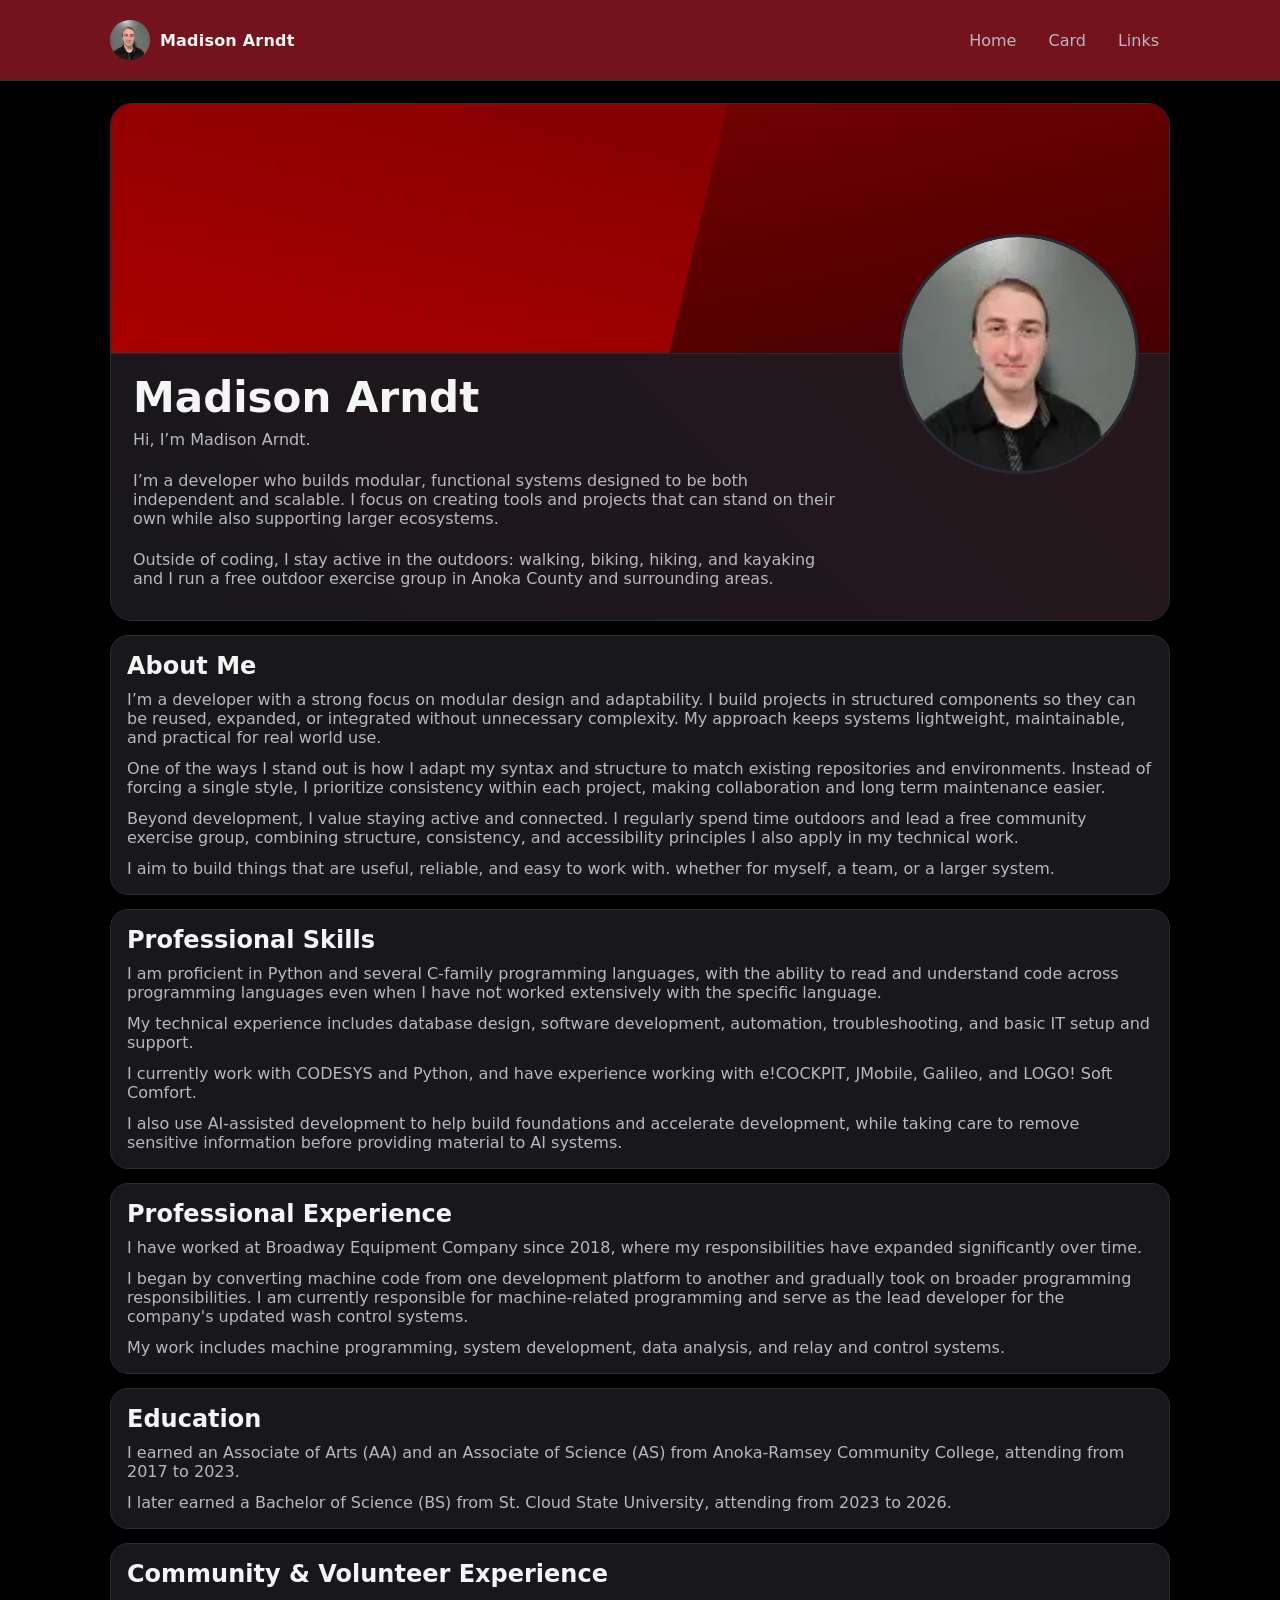
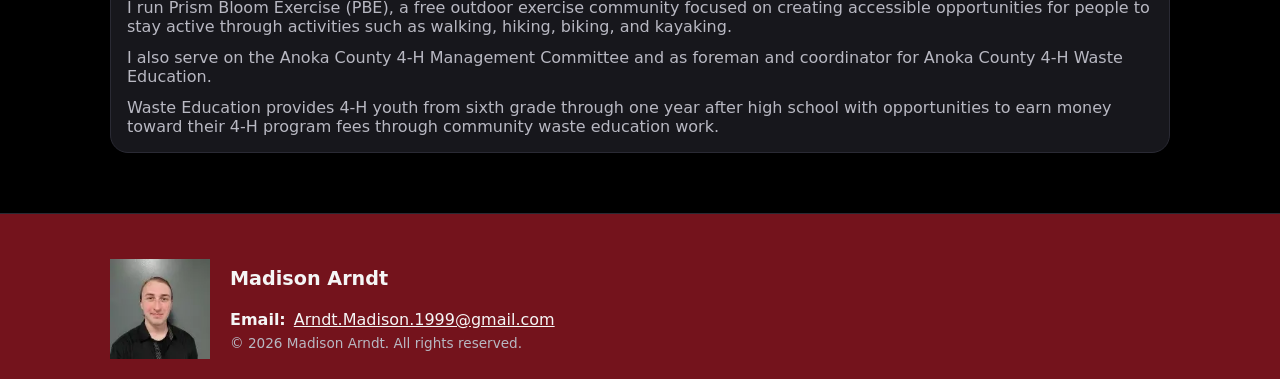
<file: index.html>
<!doctype html>
<html lang="en">
<head>
  <meta charset="utf-8" />
  <meta name="viewport" content="width=device-width,initial-scale=1" />
  <meta name="description" content="Madison's professional bio" />
  <link rel="icon" data-site-favicon href="">
  <link rel="stylesheet" href="./assets/css/HeaderFooter.css" />
  <link rel="stylesheet" href="./assets/css/Index.css" />
  <title>Madison Arndt</title>
</head>
<body data-page="home">

  <div id="shared-header"></div>

  <main>
    <div class="container" style="padding-top:22px">
      <div class="hero">
        <div class="hero-bg" data-hero-bg></div>
		<button class="hero-headshot-link" data-hero-headshot-link>
			<img class="hero-headshot" data-hero-headshot alt="Headshot">
		</button>
        <div class="hero-content">
          <h1 data-hero-headline></h1>
          <div data-hero-body></div>
        </div>
      </div>
  
      <div class="grid" style="margin-top:14px" data-dynamic-sections></div>
    </div>
  </main>
  
  <div class="img-modal" data-img-modal hidden>
	<button class="img-modal-close" data-img-modal-close>×</button>
	<img class="img-modal-content" data-img-modal-content>
  </div>

  <div id="shared-footer"></div>

  <script type="module" src="./assets/js/Index.js"></script>
</body>
</html>
</file>
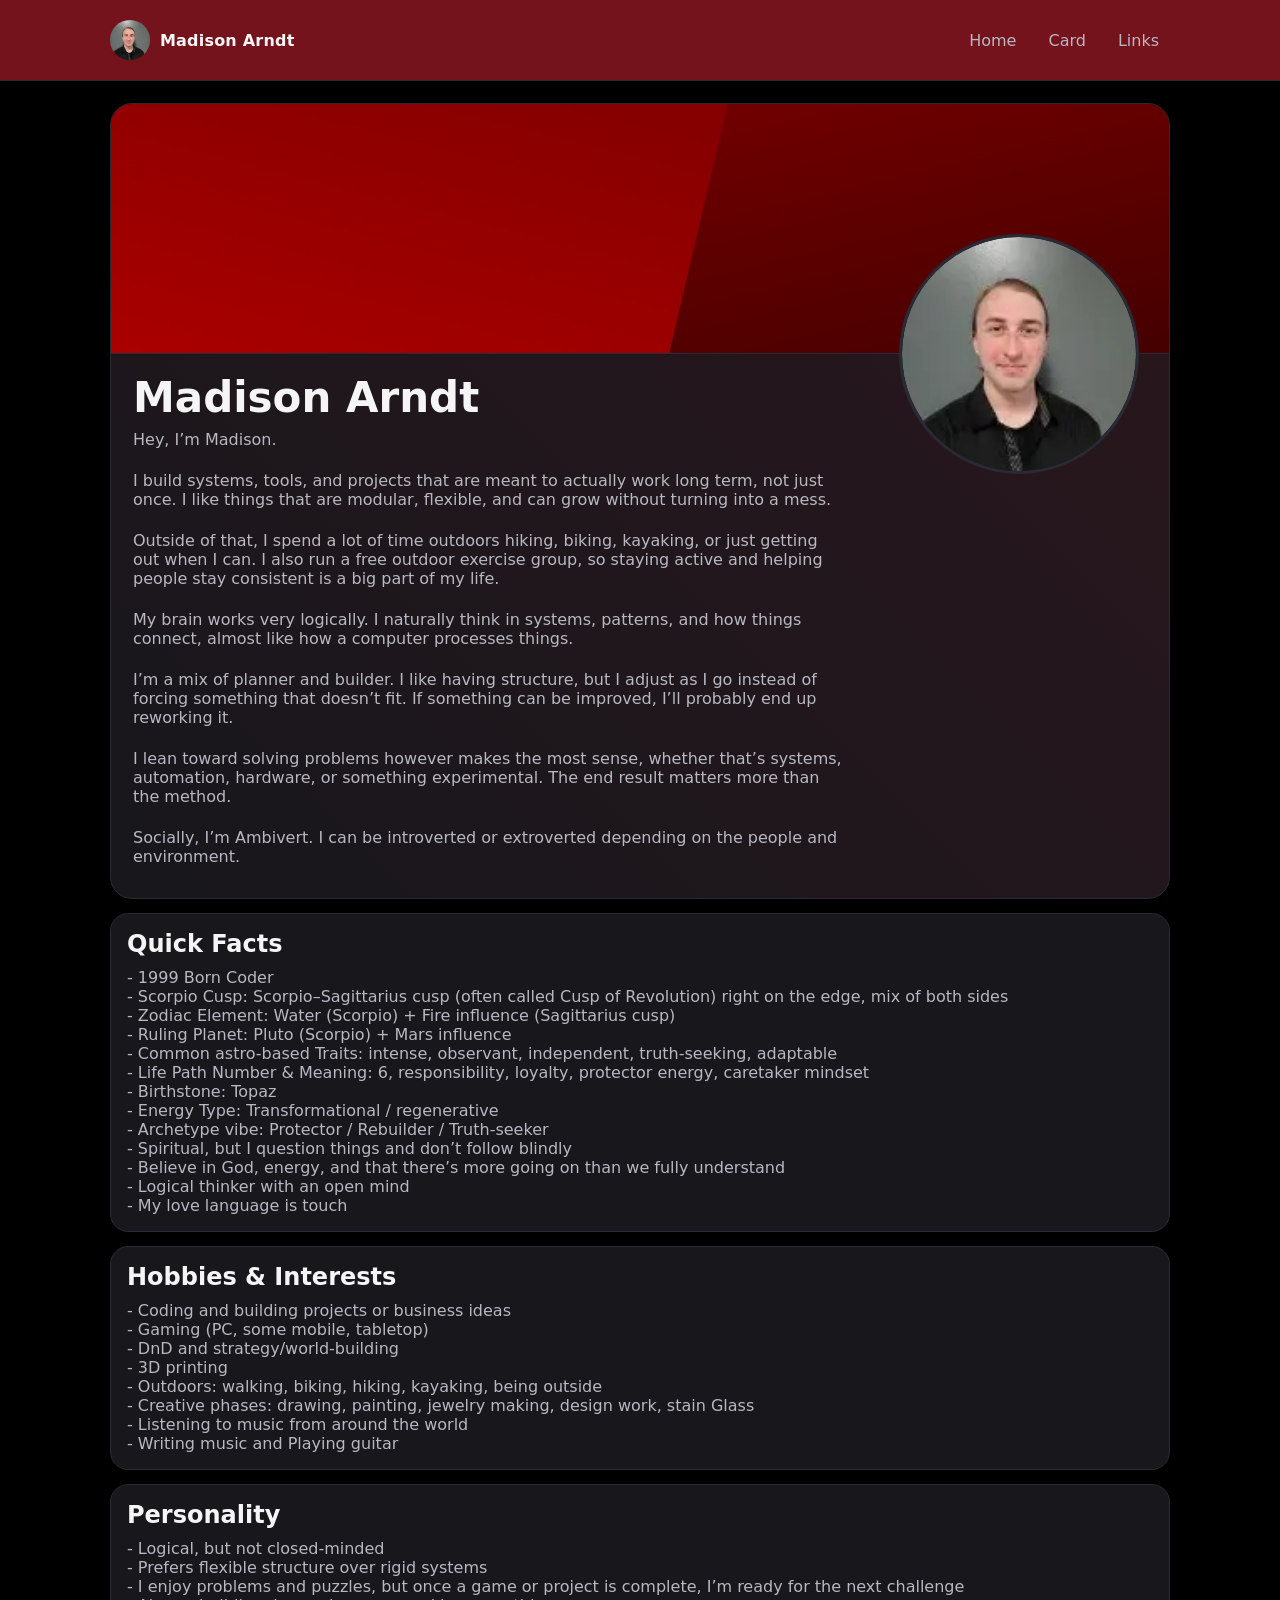
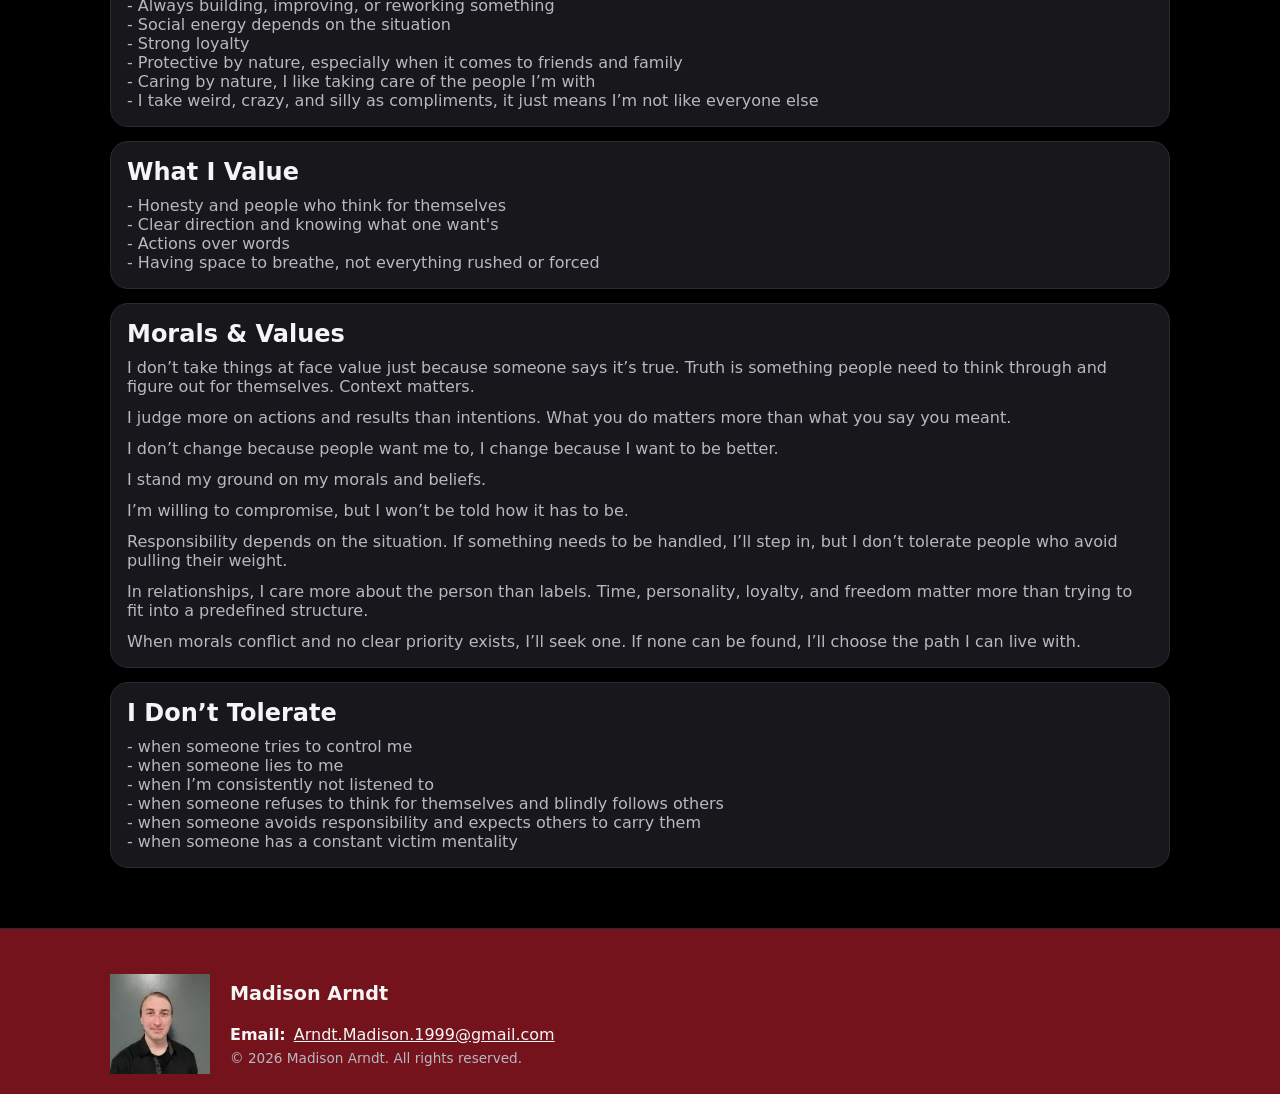
<file: Bio/index.html>
<!doctype html>
<html lang="en">
<head>
  <meta charset="utf-8" />
  <meta name="viewport" content="width=device-width,initial-scale=1" />
  <meta name="description" content="Madison's informal bio" />
  <link rel="icon" data-site-favicon href="">
  <link rel="stylesheet" href="/assets/css/HeaderFooter.css" />
  <link rel="stylesheet" href="/assets/css/Index.css" />
  <title>Madison's Bio</title>
</head>
<body data-page="bio">

  <div id="shared-header"></div>

  <main>
    <div class="container" style="padding-top:22px">
      <div class="hero">
        <div class="hero-bg" data-hero-bg></div>
		<button class="hero-headshot-link" data-hero-headshot-link>
			<img class="hero-headshot" data-hero-headshot alt="Headshot">
		</button>
        <div class="hero-content">
          <h1 data-hero-headline></h1>
          <div data-hero-body></div>
        </div>
      </div>
  
      <div class="grid" style="margin-top:14px" data-dynamic-sections></div>
    </div>
  </main>
  
  <div class="img-modal" data-img-modal hidden>
	<button class="img-modal-close" data-img-modal-close>×</button>
	<img class="img-modal-content" data-img-modal-content>
  </div>

  <div id="shared-footer"></div>

  <script type="module" src="/assets/js/Bio.js"></script>
</body>
</html>
</file>
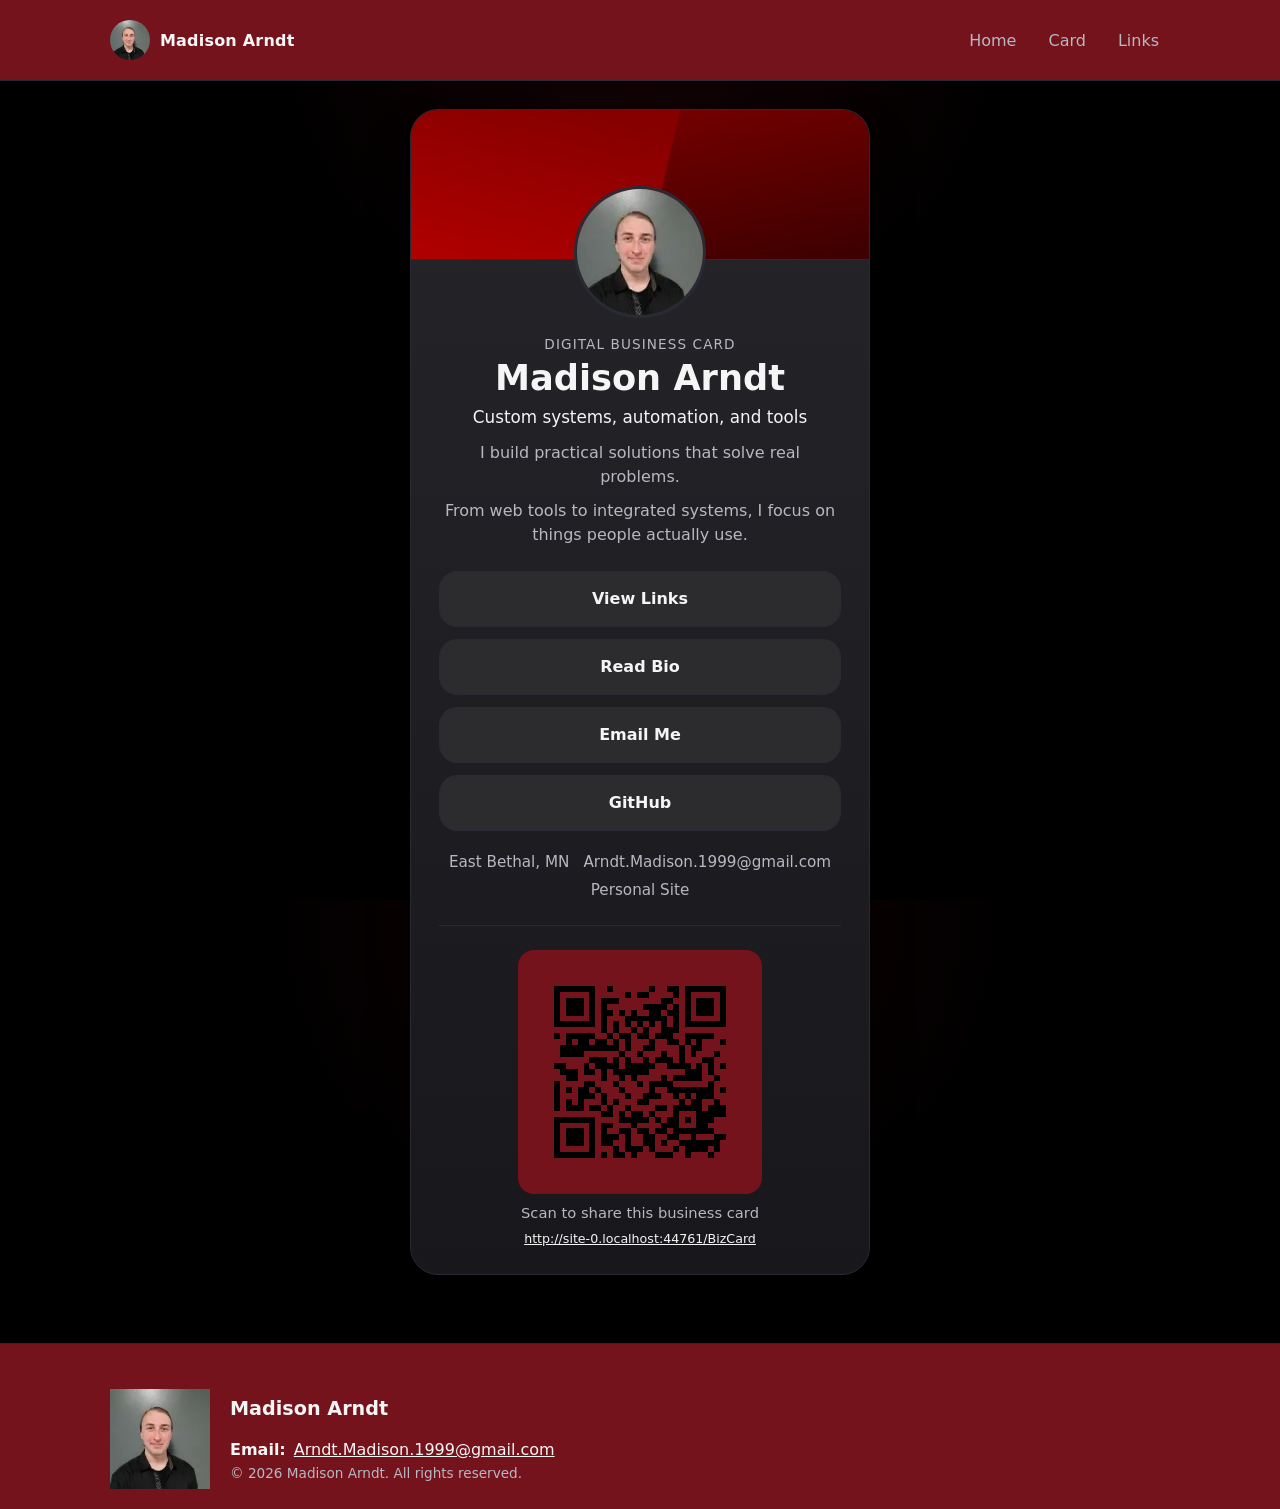
<file: BizCard/index.html>
<!doctype html>
<html lang="en">
<head>
	<meta charset="utf-8" />
	<meta name="viewport" content="width=device-width,initial-scale=1" />
	<meta name="description" content="Madison's digital business card" />
	<link rel="icon" data-site-favicon href="">
	<link rel="stylesheet" href="/assets/css/HeaderFooter.css" />
	<link rel="stylesheet" href="/assets/css/BusinessCard.css" />
	<title>Madison's Business Card</title>
</head>
<body data-page="business-card">
	<div id="shared-header"></div>

	<main>
		<div class="container business-card-wrap">
			<section class="business-card">
				<div class="business-card-banner"></div>
				<img class="business-card-headshot" data-card-headshot alt="Headshot">

				<div class="business-card-copy">
					<p class="eyebrow" data-card-eyebrow></p>
					<h1 data-card-title></h1>
					<p class="subtitle" data-card-subtitle></p>
					<div class="tagline" data-card-tagline></div>
				</div>

				<div class="action-list" data-card-actions></div>
				<div class="meta-list" data-card-meta></div>
				
				<div class="business-card-qr-section">
				    <div class="business-card-qr" data-card-qr aria-live="polite"></div>
				    <p class="business-card-qr-caption">Scan to share this business card</p>
				    <a class="business-card-qr-link" data-card-qr-link></a>
				</div>
			</section>
		</div>
	</main>

	<div id="shared-footer"></div>

	<script type="module" src="/assets/js/BusinessCard.js"></script>
</body>
</html>
</file>
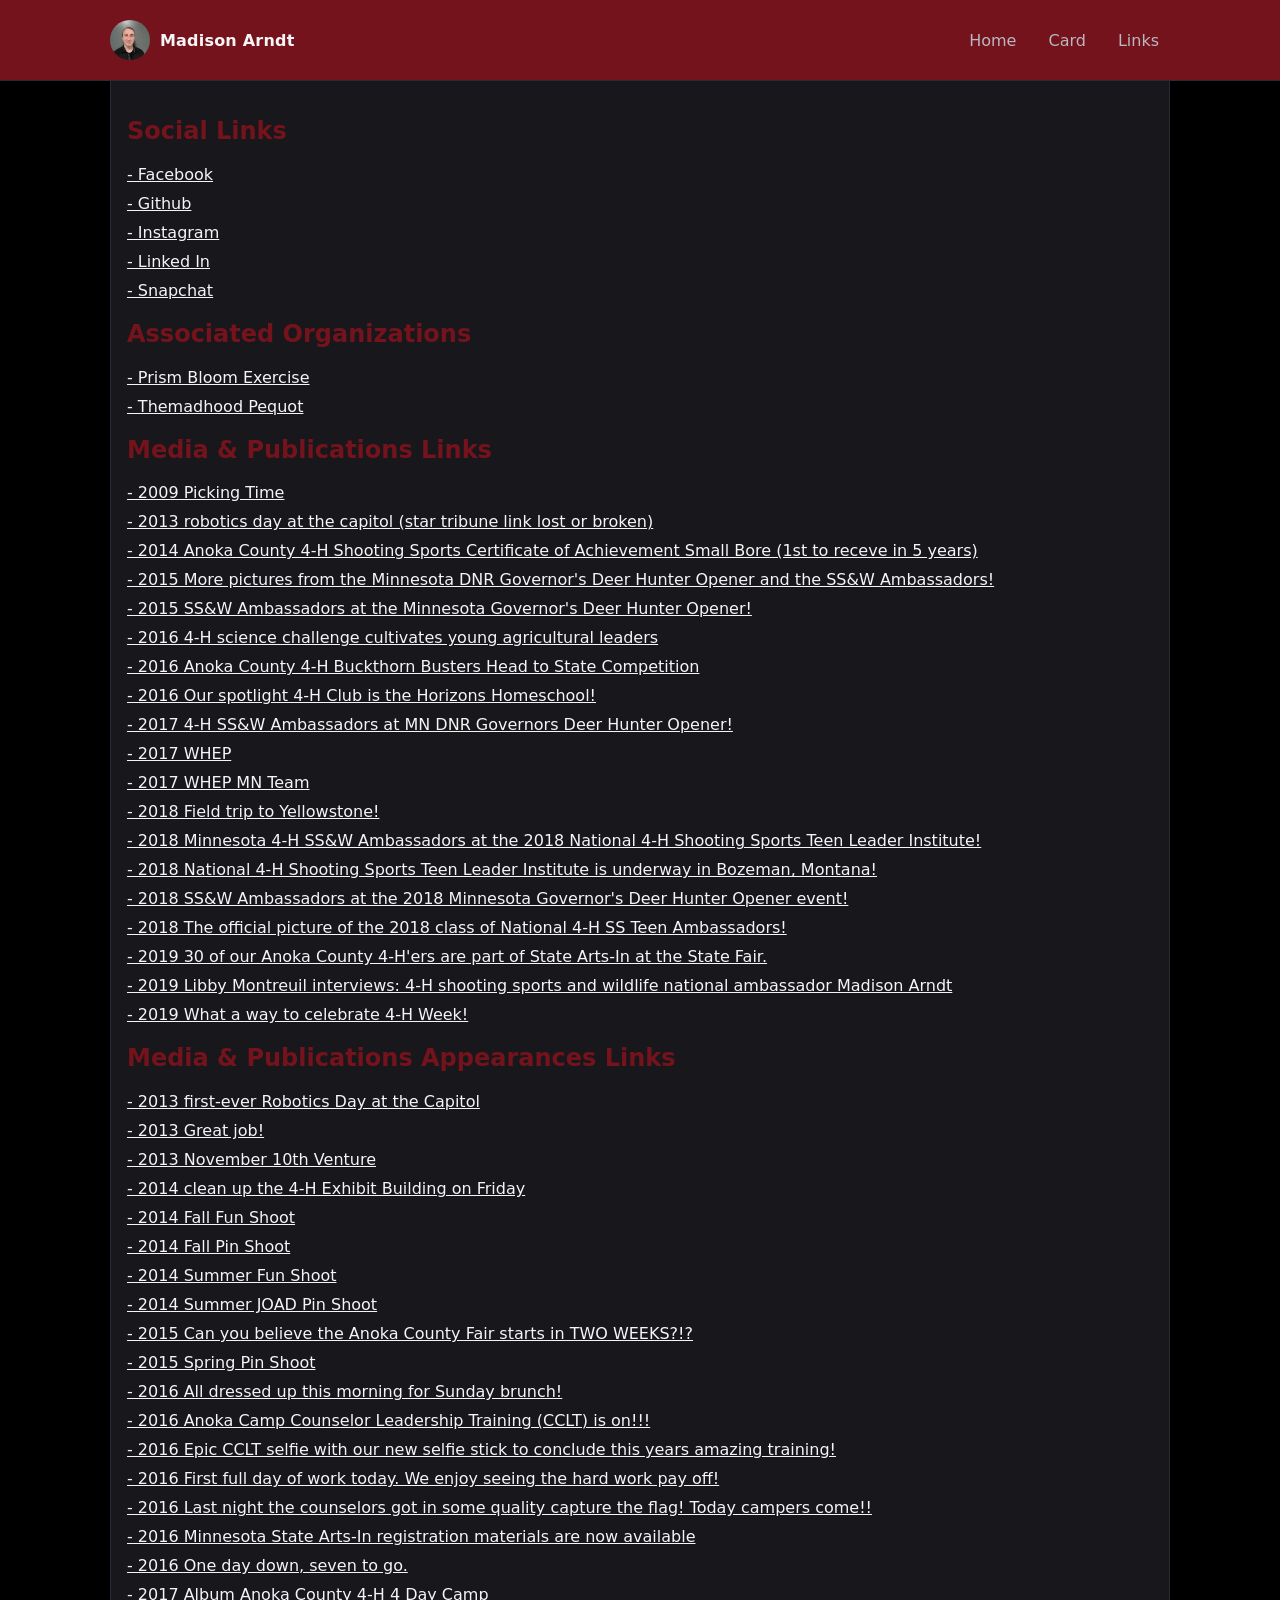
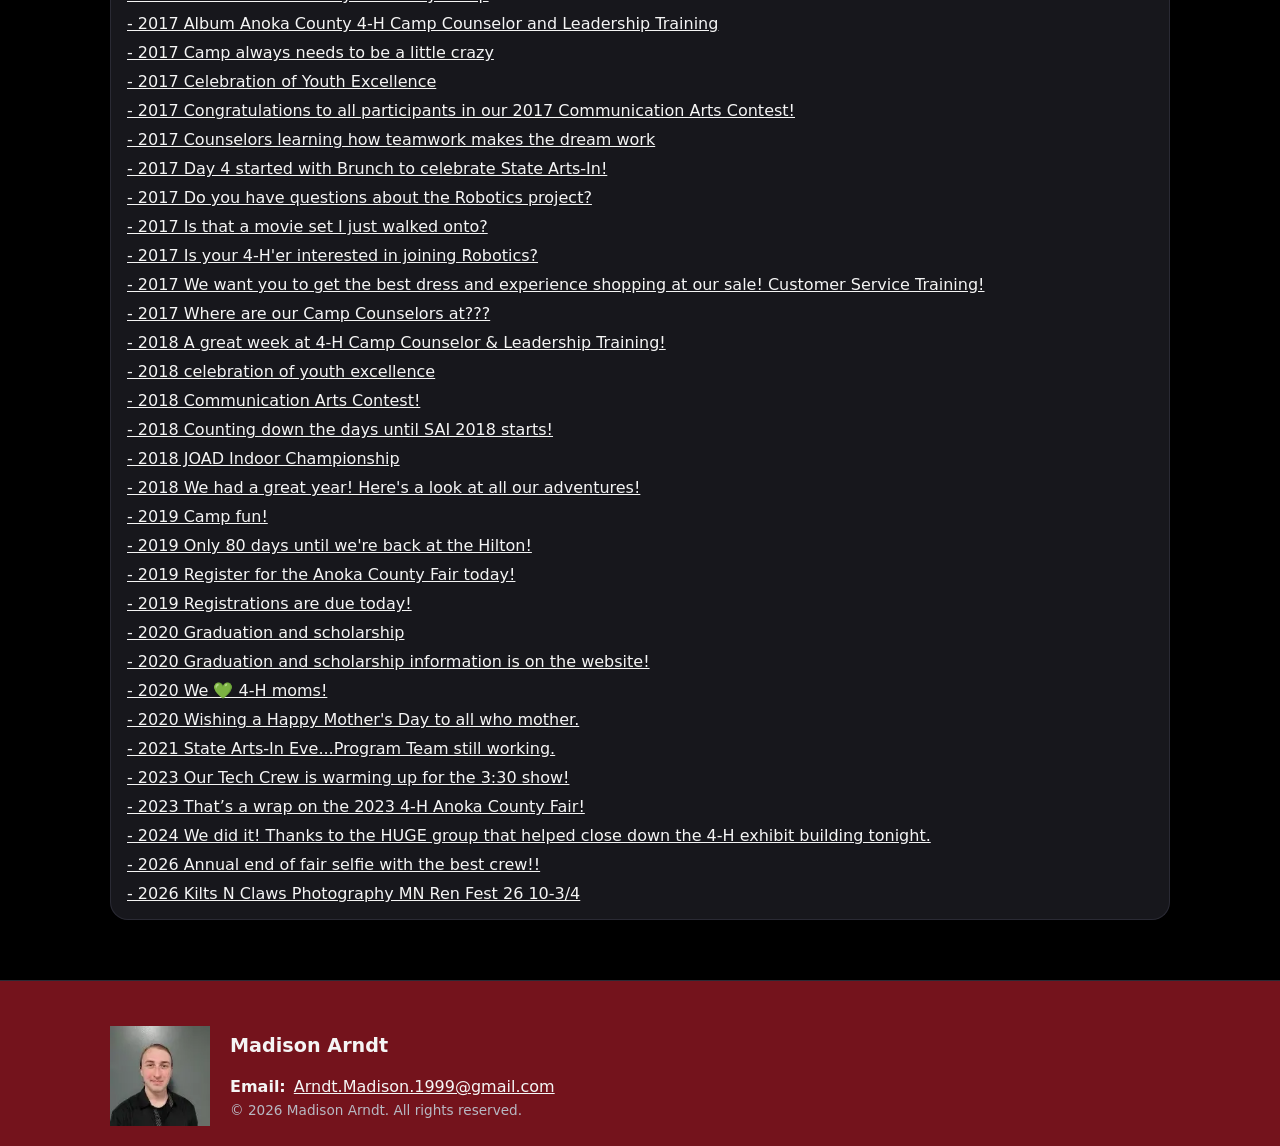
<file: Links/index.html>
<!doctype html>
<html lang="en">
<head>
	<meta charset="utf-8" />
	<meta name="viewport" content="width=device-width,initial-scale=1" />
	<meta name="description" content="Madison's Links" />
	<link rel="icon" data-site-favicon href="">
	<link rel="stylesheet" href="/assets/css/HeaderFooter.css" />
	<link rel="stylesheet" href="/assets/css/Links.css" />
	<title>Madison's Links</title>
</head>
<body data-page="links">

	<div id="shared-header"></div>

	<main>
		<div class="container" style="padding-top:0px">
			<div class="links-panel" style="margin-top:0px">
				<div class="links-body">
					<div class="grid" data-links-sections></div>
				</div>
			</div>
		</div>
	</main>

	<div id="shared-footer"></div>

	<script type="module" src="/assets/js/Links.js"></script>
</body>
</html>
</file>
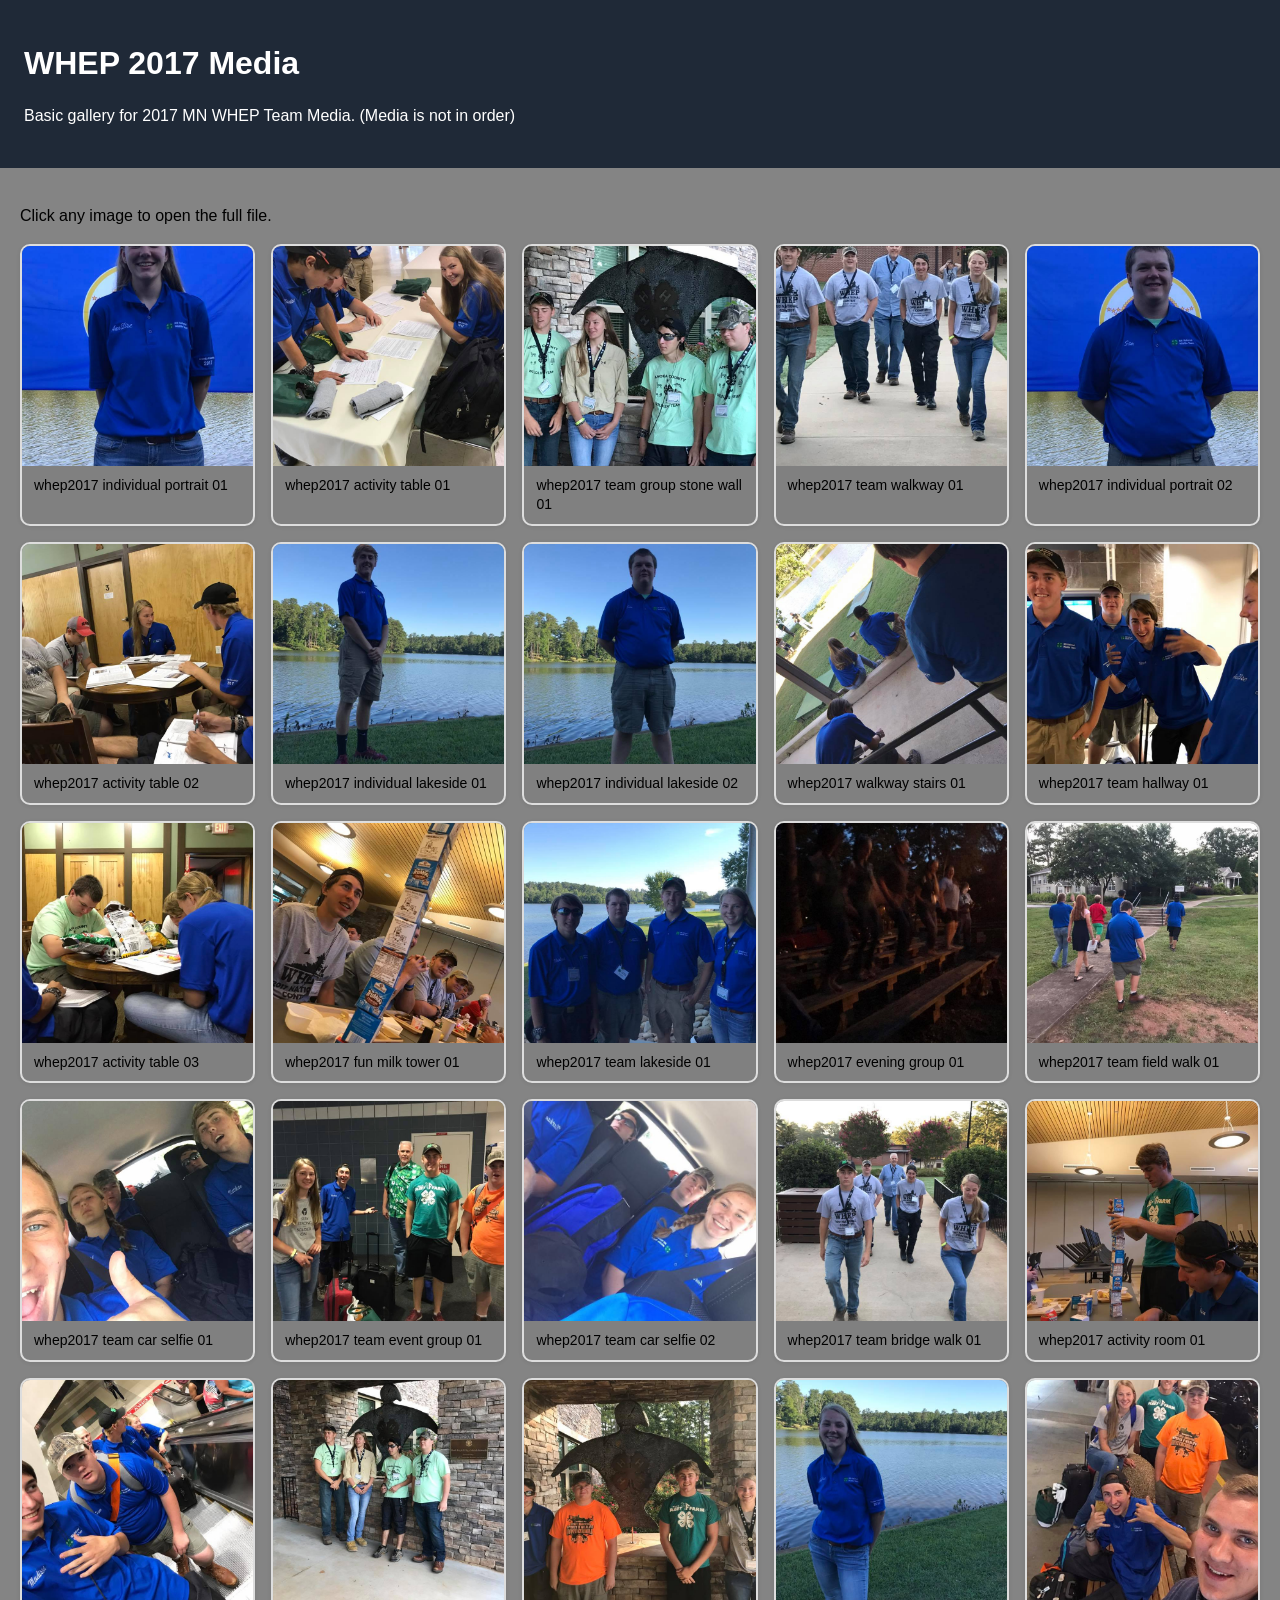
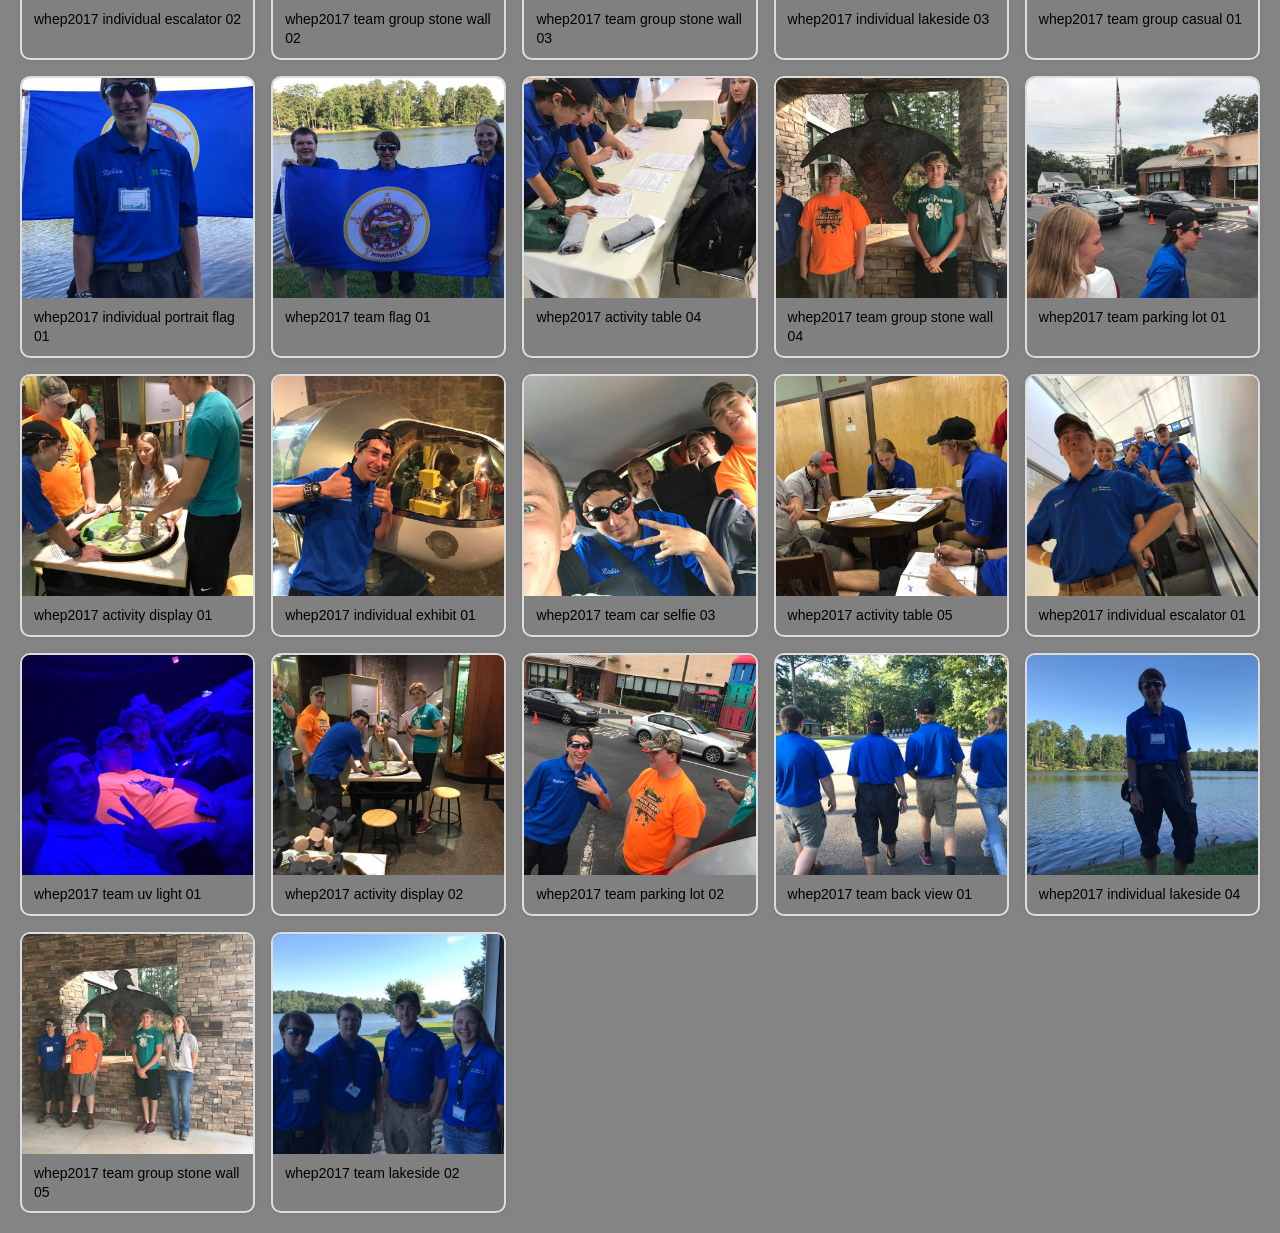
<file: assets/images/Whep/index.html>
<!DOCTYPE html>
<html lang="en">
 <head>
  <meta charset="utf-8"/>
  <meta content="width=device-width, initial-scale=1" name="viewport"/>
  <title>
   WHEP 2017 Media
  </title>
  <style>
   body { font-family: Arial, sans-serif; margin: 0; background: #848484; color: #000000; }
		header { padding: 24px; background: #1f2937; color: white; }
		main { padding: 20px; }
		p { max-width: 900px; line-height: 1.5; }
		.grid { display: grid; grid-template-columns: repeat(auto-fit, minmax(220px, 1fr)); gap: 16px; }
		.card { margin: 0; background: grey; border: 2px solid #ddd; border-radius: 10px; overflow: hidden; box-shadow: 0 1px 4px rgba(0,0,0,.08); }
		.card a { display: block; }
		.card img { display: block; width: 100%; height: 220px; object-fit: cover; background: #e5e7eb; }
		figcaption { color: #000000; padding: 10px 12px; font-size: 14px; line-height: 1.35; }
		.links { margin-top: 18px; }
		a { color: #0b57d0; }
  </style>
 </head>
 <body>
  <header>
   <h1>
    WHEP 2017 Media
   </h1>
   <p>
    Basic gallery for 2017 MN WHEP Team Media.
	(Media is not in order)
   </p>
  </header>
  <main>
   <p>
    Click any image to open the full file.
   </p>
   <section class="grid">
    <figure class="card">
     <a href="whep2017_individual_portrait_01.jpg">
      <img alt="whep2017_individual_portrait_01.jpg" loading="lazy" src="whep2017_individual_portrait_01.jpg"/>
     </a>
     <figcaption>
      whep2017 individual portrait 01
     </figcaption>
    </figure>
    <figure class="card">
     <a href="whep2017_activity_table_01.jpg">
      <img alt="whep2017_activity_table_01.jpg" loading="lazy" src="whep2017_activity_table_01.jpg"/>
     </a>
     <figcaption>
      whep2017 activity table 01
     </figcaption>
    </figure>
    <figure class="card">
     <a href="whep2017_team_group_stone_wall_01.jpg">
      <img alt="whep2017_team_group_stone_wall_01.jpg" loading="lazy" src="whep2017_team_group_stone_wall_01.jpg"/>
     </a>
     <figcaption>
      whep2017 team group stone wall 01
     </figcaption>
    </figure>
    <figure class="card">
     <a href="whep2017_team_walkway_01.jpg">
      <img alt="whep2017_team_walkway_01.jpg" loading="lazy" src="whep2017_team_walkway_01.jpg"/>
     </a>
     <figcaption>
      whep2017 team walkway 01
     </figcaption>
    </figure>
    <figure class="card">
     <a href="whep2017_individual_portrait_02.jpg">
      <img alt="whep2017_individual_portrait_02.jpg" loading="lazy" src="whep2017_individual_portrait_02.jpg"/>
     </a>
     <figcaption>
      whep2017 individual portrait 02
     </figcaption>
    </figure>
    <figure class="card">
     <a href="whep2017_activity_table_02.jpg">
      <img alt="whep2017_activity_table_02.jpg" loading="lazy" src="whep2017_activity_table_02.jpg"/>
     </a>
     <figcaption>
      whep2017 activity table 02
     </figcaption>
    </figure>
    <figure class="card">
     <a href="whep2017_individual_lakeside_01.jpg">
      <img alt="whep2017_individual_lakeside_01.jpg" loading="lazy" src="whep2017_individual_lakeside_01.jpg"/>
     </a>
     <figcaption>
      whep2017 individual lakeside 01
     </figcaption>
    </figure>
    <figure class="card">
     <a href="whep2017_individual_lakeside_02.jpg">
      <img alt="whep2017_individual_lakeside_02.jpg" loading="lazy" src="whep2017_individual_lakeside_02.jpg"/>
     </a>
     <figcaption>
      whep2017 individual lakeside 02
     </figcaption>
    </figure>
    <figure class="card">
     <a href="whep2017_walkway_stairs_01.jpg">
      <img alt="whep2017_walkway_stairs_01.jpg" loading="lazy" src="whep2017_walkway_stairs_01.jpg"/>
     </a>
     <figcaption>
      whep2017 walkway stairs 01
     </figcaption>
    </figure>
    <figure class="card">
     <a href="whep2017_team_hallway_01.jpg">
      <img alt="whep2017_team_hallway_01.jpg" loading="lazy" src="whep2017_team_hallway_01.jpg"/>
     </a>
     <figcaption>
      whep2017 team hallway 01
     </figcaption>
    </figure>
    <figure class="card">
     <a href="whep2017_activity_table_03.jpg">
      <img alt="whep2017_activity_table_03.jpg" loading="lazy" src="whep2017_activity_table_03.jpg"/>
     </a>
     <figcaption>
      whep2017 activity table 03
     </figcaption>
    </figure>
    <figure class="card">
     <a href="whep2017_fun_milk_tower_01.jpg">
      <img alt="whep2017_fun_milk_tower_01.jpg" loading="lazy" src="whep2017_fun_milk_tower_01.jpg"/>
     </a>
     <figcaption>
      whep2017 fun milk tower 01
     </figcaption>
    </figure>
    <figure class="card">
     <a href="whep2017_team_lakeside_01.jpg">
      <img alt="whep2017_team_lakeside_01.jpg" loading="lazy" src="whep2017_team_lakeside_01.jpg"/>
     </a>
     <figcaption>
      whep2017 team lakeside 01
     </figcaption>
    </figure>
    <figure class="card">
     <a href="whep2017_evening_group_01.jpg">
      <img alt="whep2017_evening_group_01.jpg" loading="lazy" src="whep2017_evening_group_01.jpg"/>
     </a>
     <figcaption>
      whep2017 evening group 01
     </figcaption>
    </figure>
    <figure class="card">
     <a href="whep2017_team_field_walk_01.jpg">
      <img alt="whep2017_team_field_walk_01.jpg" loading="lazy" src="whep2017_team_field_walk_01.jpg"/>
     </a>
     <figcaption>
      whep2017 team field walk 01
     </figcaption>
    </figure>
    <figure class="card">
     <a href="whep2017_team_car_selfie_01.jpg">
      <img alt="whep2017_team_car_selfie_01.jpg" loading="lazy" src="whep2017_team_car_selfie_01.jpg"/>
     </a>
     <figcaption>
      whep2017 team car selfie 01
     </figcaption>
    </figure>
    <figure class="card">
     <a href="whep2017_team_event_group_01.jpg">
      <img alt="whep2017_team_event_group_01.jpg" loading="lazy" src="whep2017_team_event_group_01.jpg"/>
     </a>
     <figcaption>
      whep2017 team event group 01
     </figcaption>
    </figure>
    <figure class="card">
     <a href="whep2017_team_car_selfie_02.jpg">
      <img alt="whep2017_team_car_selfie_02.jpg" loading="lazy" src="whep2017_team_car_selfie_02.jpg"/>
     </a>
     <figcaption>
      whep2017 team car selfie 02
     </figcaption>
    </figure>
    <figure class="card">
     <a href="whep2017_team_bridge_walk_01.jpg">
      <img alt="whep2017_team_bridge_walk_01.jpg" loading="lazy" src="whep2017_team_bridge_walk_01.jpg"/>
     </a>
     <figcaption>
      whep2017 team bridge walk 01
     </figcaption>
    </figure>
    <figure class="card">
     <a href="whep2017_activity_room_01.jpg">
      <img alt="whep2017_activity_room_01.jpg" loading="lazy" src="whep2017_activity_room_01.jpg"/>
     </a>
     <figcaption>
      whep2017 activity room 01
     </figcaption>
    </figure>
    <figure class="card">
     <a href="whep2017_individual_escalator_02.jpg">
      <img alt="whep2017_individual_escalator_02.jpg" loading="lazy" src="whep2017_individual_escalator_02.jpg"/>
     </a>
     <figcaption>
      whep2017 individual escalator 02
     </figcaption>
    </figure>
    <figure class="card">
     <a href="whep2017_team_group_stone_wall_02.jpg">
      <img alt="whep2017_team_group_stone_wall_02.jpg" loading="lazy" src="whep2017_team_group_stone_wall_02.jpg"/>
     </a>
     <figcaption>
      whep2017 team group stone wall 02
     </figcaption>
    </figure>
    <figure class="card">
     <a href="whep2017_team_group_stone_wall_03.jpg">
      <img alt="whep2017_team_group_stone_wall_03.jpg" loading="lazy" src="whep2017_team_group_stone_wall_03.jpg"/>
     </a>
     <figcaption>
      whep2017 team group stone wall 03
     </figcaption>
    </figure>
    <figure class="card">
     <a href="whep2017_individual_lakeside_03.jpg">
      <img alt="whep2017_individual_lakeside_03.jpg" loading="lazy" src="whep2017_individual_lakeside_03.jpg"/>
     </a>
     <figcaption>
      whep2017 individual lakeside 03
     </figcaption>
    </figure>
    <figure class="card">
     <a href="whep2017_team_group_casual_01.jpg">
      <img alt="whep2017_team_group_casual_01.jpg" loading="lazy" src="whep2017_team_group_casual_01.jpg"/>
     </a>
     <figcaption>
      whep2017 team group casual 01
     </figcaption>
    </figure>
    <figure class="card">
     <a href="whep2017_individual_portrait_flag_01.jpg">
      <img alt="whep2017_individual_portrait_flag_01.jpg" loading="lazy" src="whep2017_individual_portrait_flag_01.jpg"/>
     </a>
     <figcaption>
      whep2017 individual portrait flag 01
     </figcaption>
    </figure>
    <figure class="card">
     <a href="whep2017_team_flag_01.jpg">
      <img alt="whep2017_team_flag_01.jpg" loading="lazy" src="whep2017_team_flag_01.jpg"/>
     </a>
     <figcaption>
      whep2017 team flag 01
     </figcaption>
    </figure>
    <figure class="card">
     <a href="whep2017_activity_table_04.jpg">
      <img alt="whep2017_activity_table_04.jpg" loading="lazy" src="whep2017_activity_table_04.jpg"/>
     </a>
     <figcaption>
      whep2017 activity table 04
     </figcaption>
    </figure>
    <figure class="card">
     <a href="whep2017_team_group_stone_wall_04.jpg">
      <img alt="whep2017_team_group_stone_wall_04.jpg" loading="lazy" src="whep2017_team_group_stone_wall_04.jpg"/>
     </a>
     <figcaption>
      whep2017 team group stone wall 04
     </figcaption>
    </figure>
    <figure class="card">
     <a href="whep2017_team_parking_lot_01.jpg">
      <img alt="whep2017_team_parking_lot_01.jpg" loading="lazy" src="whep2017_team_parking_lot_01.jpg"/>
     </a>
     <figcaption>
      whep2017 team parking lot 01
     </figcaption>
    </figure>
    <figure class="card">
     <a href="whep2017_activity_display_01.jpg">
      <img alt="whep2017_activity_display_01.jpg" loading="lazy" src="whep2017_activity_display_01.jpg"/>
     </a>
     <figcaption>
      whep2017 activity display 01
     </figcaption>
    </figure>
    <figure class="card">
     <a href="whep2017_individual_exhibit_01.jpg">
      <img alt="whep2017_individual_exhibit_01.jpg" loading="lazy" src="whep2017_individual_exhibit_01.jpg"/>
     </a>
     <figcaption>
      whep2017 individual exhibit 01
     </figcaption>
    </figure>
    <figure class="card">
     <a href="whep2017_team_car_selfie_03.jpg">
      <img alt="whep2017_team_car_selfie_03.jpg" loading="lazy" src="whep2017_team_car_selfie_03.jpg"/>
     </a>
     <figcaption>
      whep2017 team car selfie 03
     </figcaption>
    </figure>
    <figure class="card">
     <a href="whep2017_activity_table_05.jpg">
      <img alt="whep2017_activity_table_05.jpg" loading="lazy" src="whep2017_activity_table_05.jpg"/>
     </a>
     <figcaption>
      whep2017 activity table 05
     </figcaption>
    </figure>
    <figure class="card">
     <a href="whep2017_individual_escalator_01.jpg">
      <img alt="whep2017_individual_escalator_01.jpg" loading="lazy" src="whep2017_individual_escalator_01.jpg"/>
     </a>
     <figcaption>
      whep2017 individual escalator 01
     </figcaption>
    </figure>
    <figure class="card">
     <a href="whep2017_team_uv_light_01.jpg">
      <img alt="whep2017_team_uv_light_01.jpg" loading="lazy" src="whep2017_team_uv_light_01.jpg"/>
     </a>
     <figcaption>
      whep2017 team uv light 01
     </figcaption>
    </figure>
    <figure class="card">
     <a href="whep2017_activity_display_02.jpg">
      <img alt="whep2017_activity_display_02.jpg" loading="lazy" src="whep2017_activity_display_02.jpg"/>
     </a>
     <figcaption>
      whep2017 activity display 02
     </figcaption>
    </figure>
    <figure class="card">
     <a href="whep2017_team_parking_lot_02.jpg">
      <img alt="whep2017_team_parking_lot_02.jpg" loading="lazy" src="whep2017_team_parking_lot_02.jpg"/>
     </a>
     <figcaption>
      whep2017 team parking lot 02
     </figcaption>
    </figure>
    <figure class="card">
     <a href="whep2017_team_back_view_01.jpg">
      <img alt="whep2017_team_back_view_01.jpg" loading="lazy" src="whep2017_team_back_view_01.jpg"/>
     </a>
     <figcaption>
      whep2017 team back view 01
     </figcaption>
    </figure>
    <figure class="card">
     <a href="whep2017_individual_lakeside_04.jpg">
      <img alt="whep2017_individual_lakeside_04.jpg" loading="lazy" src="whep2017_individual_lakeside_04.jpg"/>
     </a>
     <figcaption>
      whep2017 individual lakeside 04
     </figcaption>
    </figure>
    <figure class="card">
     <a href="whep2017_team_group_stone_wall_05.jpg">
      <img alt="whep2017_team_group_stone_wall_05.jpg" loading="lazy" src="whep2017_team_group_stone_wall_05.jpg"/>
     </a>
     <figcaption>
      whep2017 team group stone wall 05
     </figcaption>
    </figure>
    <figure class="card">
     <a href="whep2017_team_lakeside_02.jpg">
      <img alt="whep2017_team_lakeside_02.jpg" loading="lazy" src="whep2017_team_lakeside_02.jpg"/>
     </a>
     <figcaption>
      whep2017 team lakeside 02
     </figcaption>
    </figure>
   </section>
  </main>
 </body>
</html>
</file>
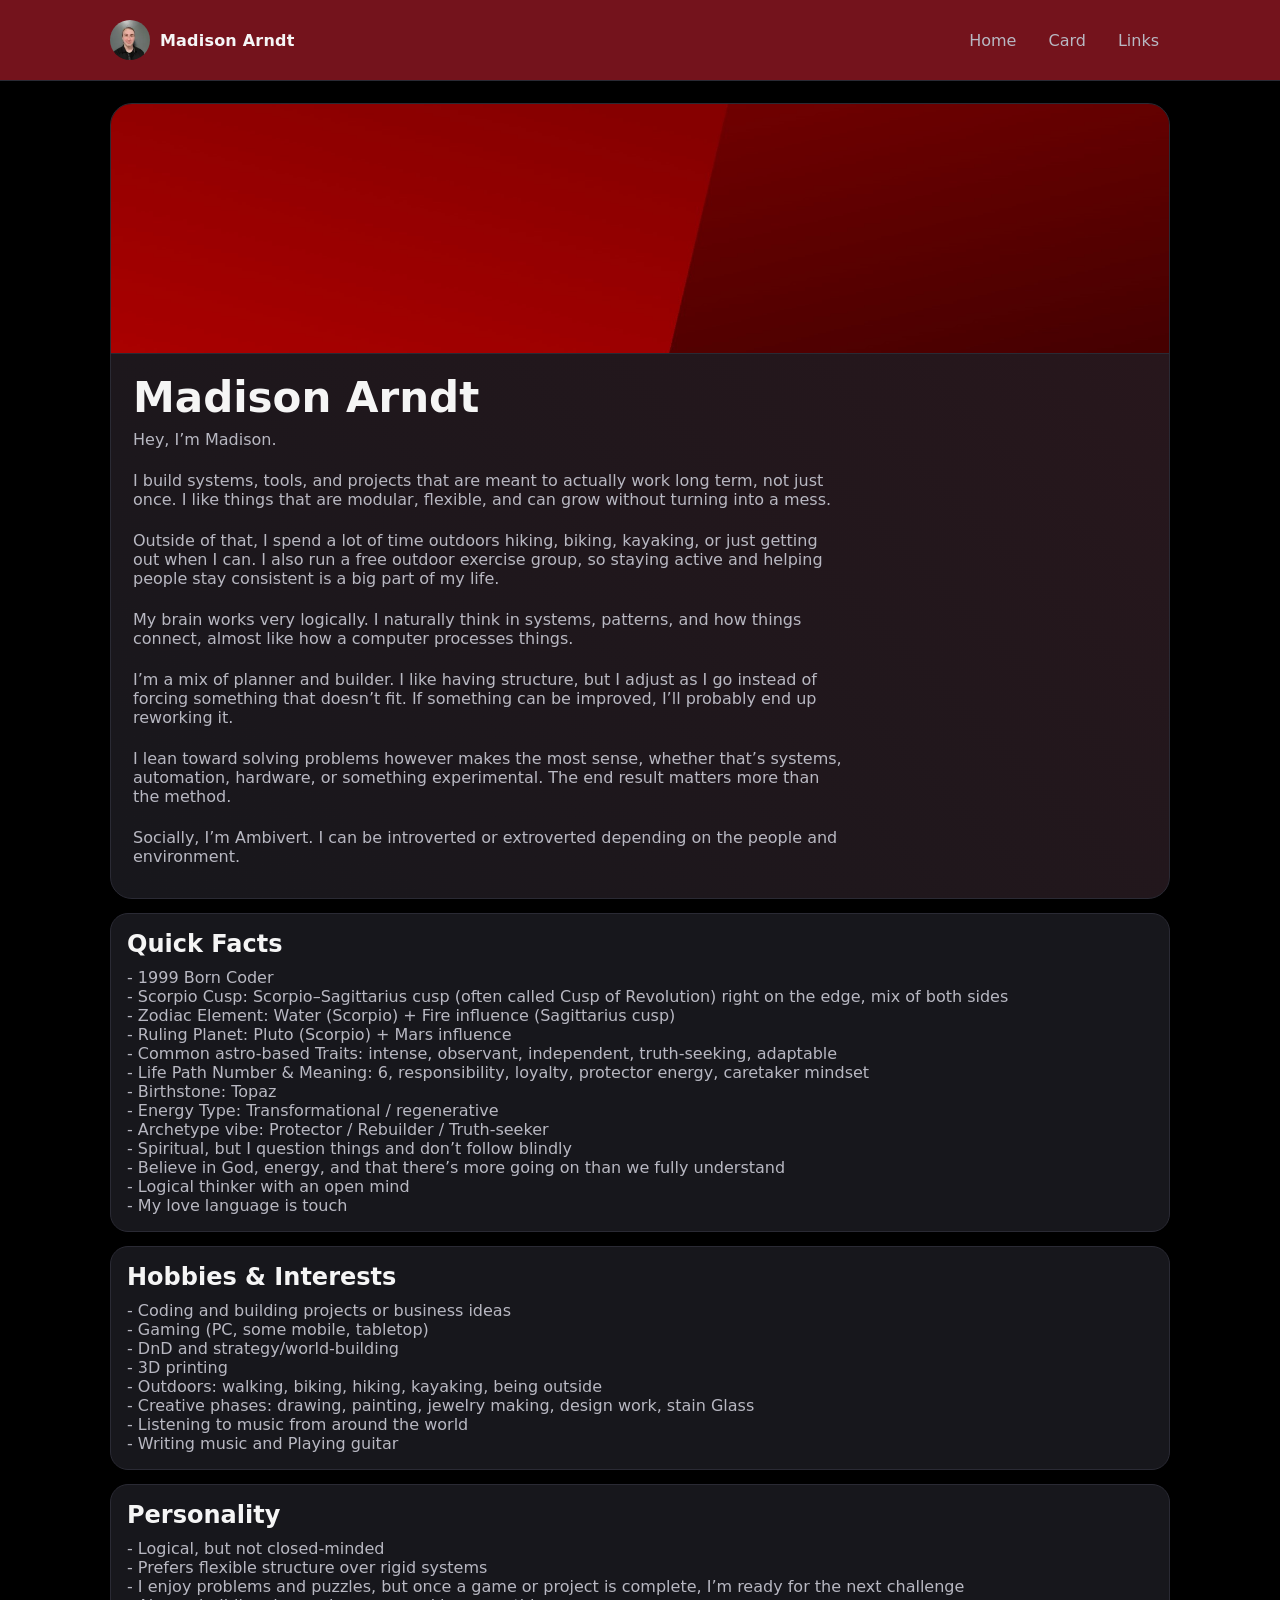
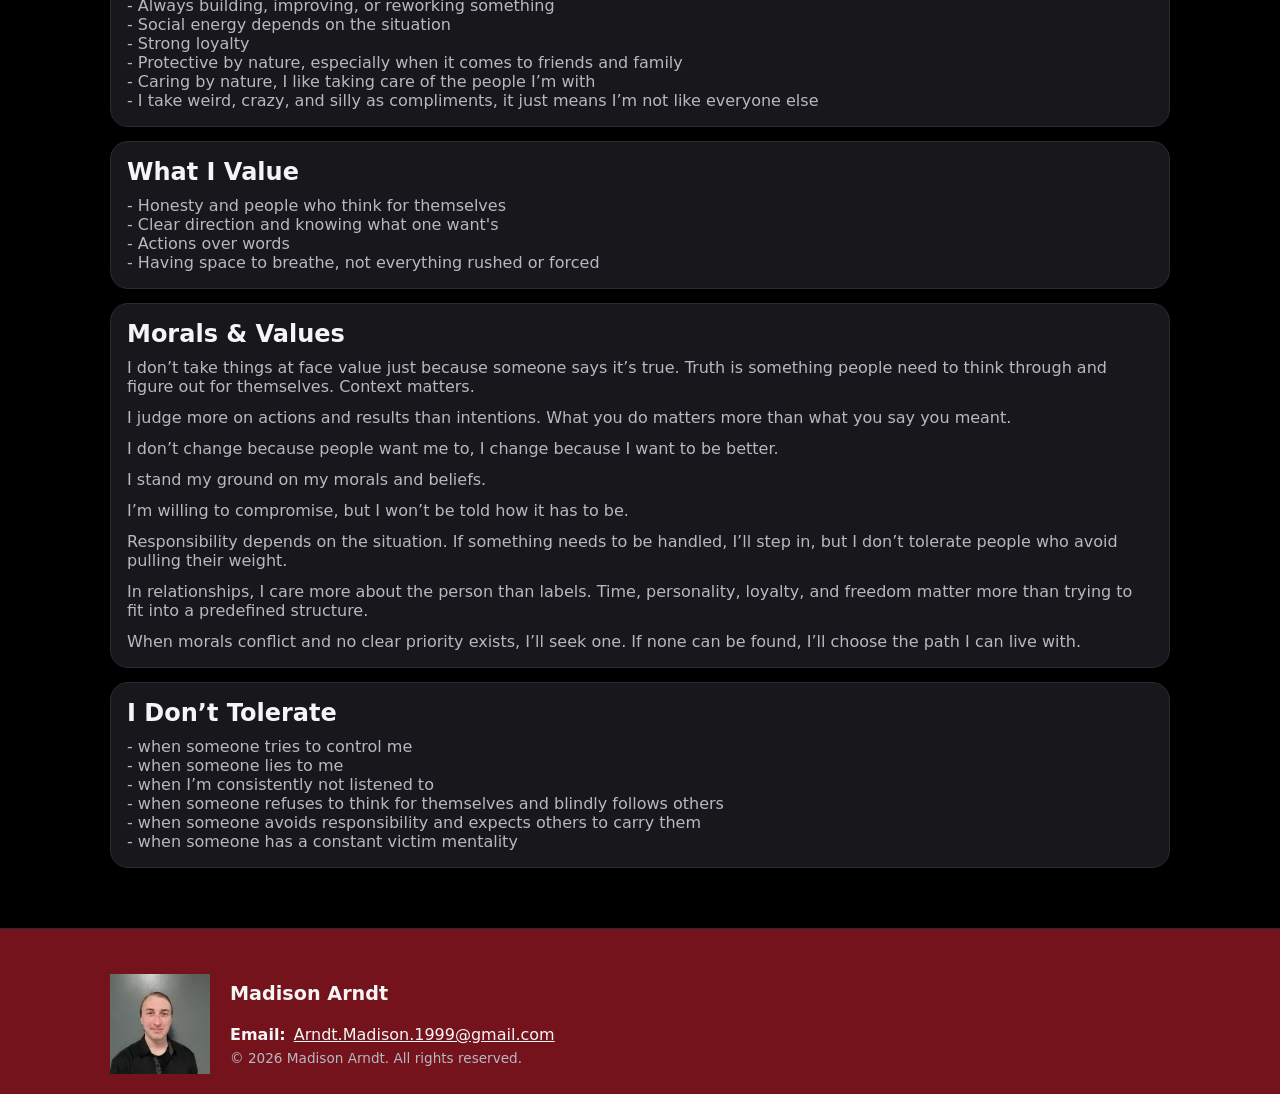
<file: Bio.html>
<!doctype html>
<html lang="en">
<head>
  <meta charset="utf-8" />
  <meta name="viewport" content="width=device-width,initial-scale=1" />
  <meta name="description" content="Themadhood site" />
  <link rel="icon" data-site-favicon href="">
  <link rel="stylesheet" href="./assets/css/HeaderFooter.css" />
  <link rel="stylesheet" href="./assets/css/Index.css" />
  <title>Themadhood</title>
</head>
<body data-page="bio">

  <div id="shared-header"></div>

  <main>
    <div class="container" style="padding-top:22px">
      <div class="hero">
        <div class="hero-bg" data-hero-bg></div>
        <div class="hero-content">
          <h1 data-hero-headline></h1>
          <div data-hero-body></div>
        </div>
      </div>
  
      <div class="grid" style="margin-top:14px" data-dynamic-sections></div>
    </div>
  </main>

  <div id="shared-footer"></div>

  <script type="module" src="./assets/js/Bio.js"></script>
</body>
</html>
</file>
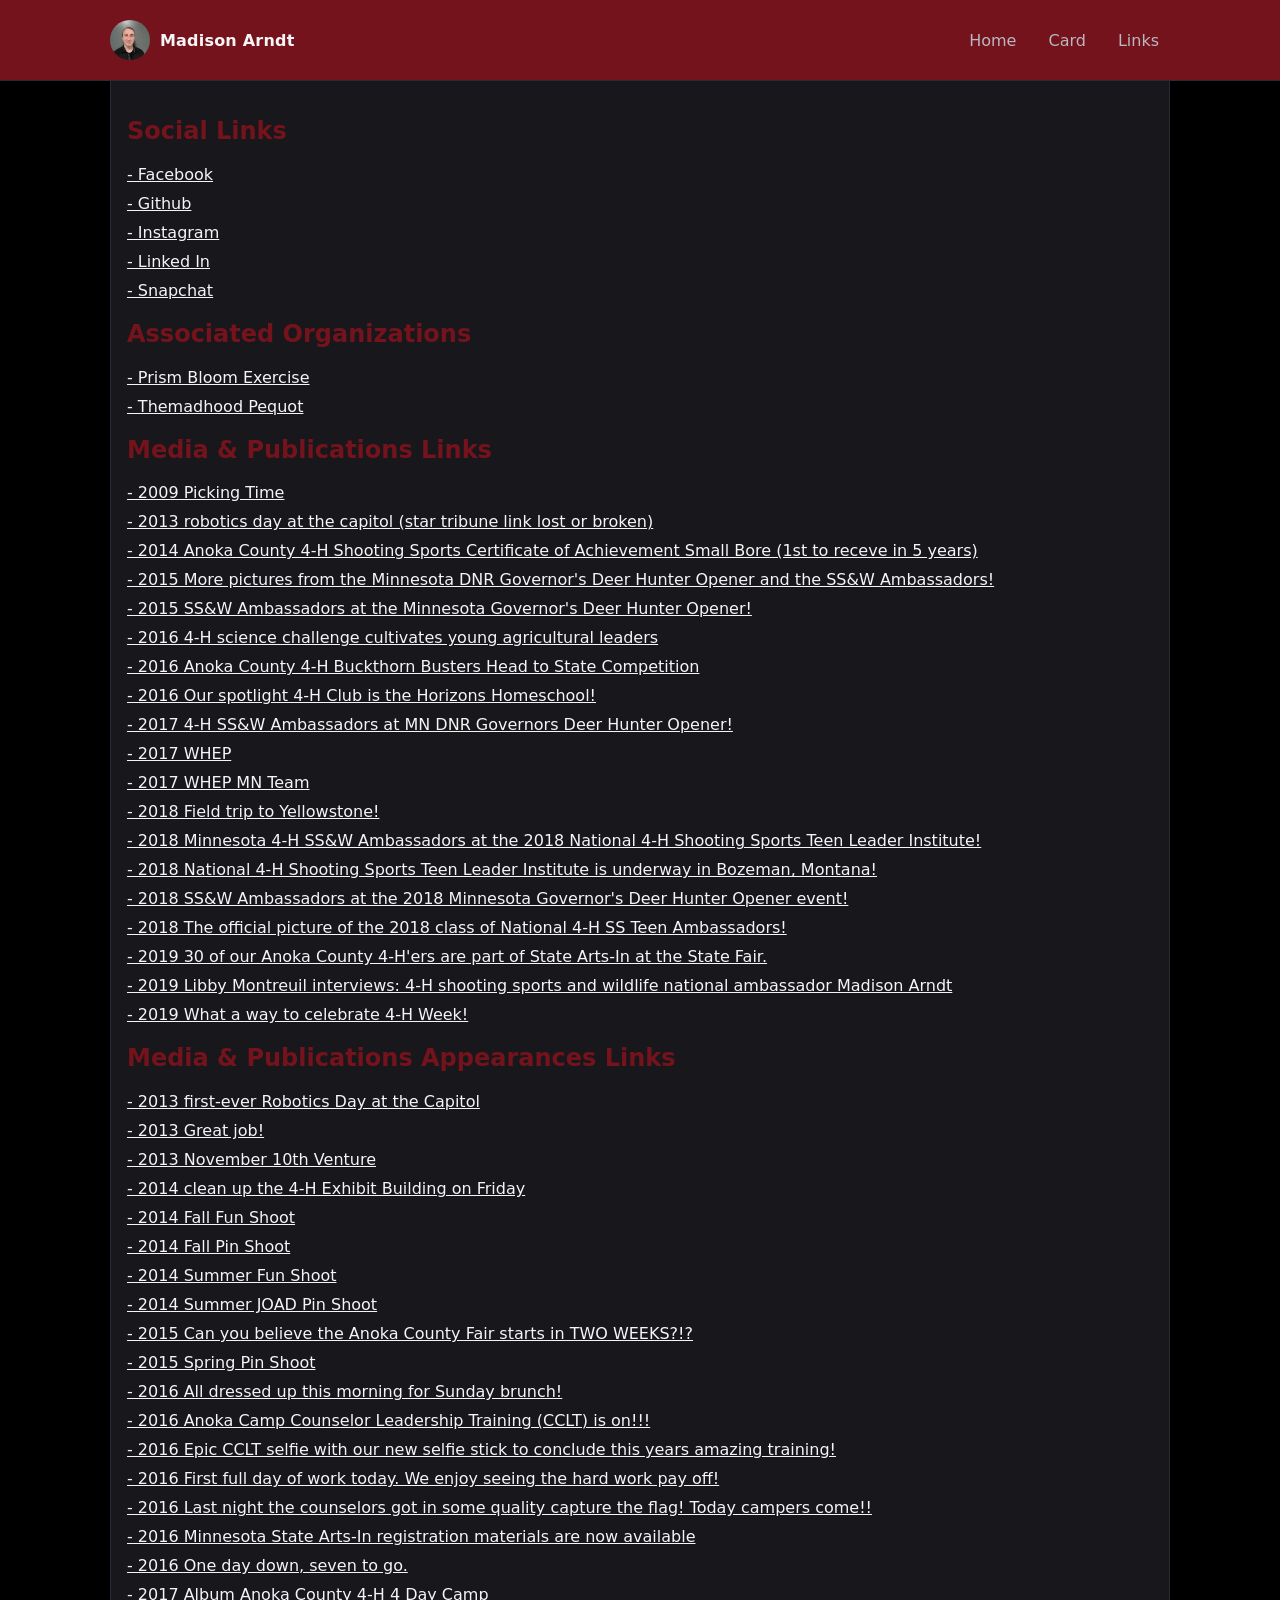
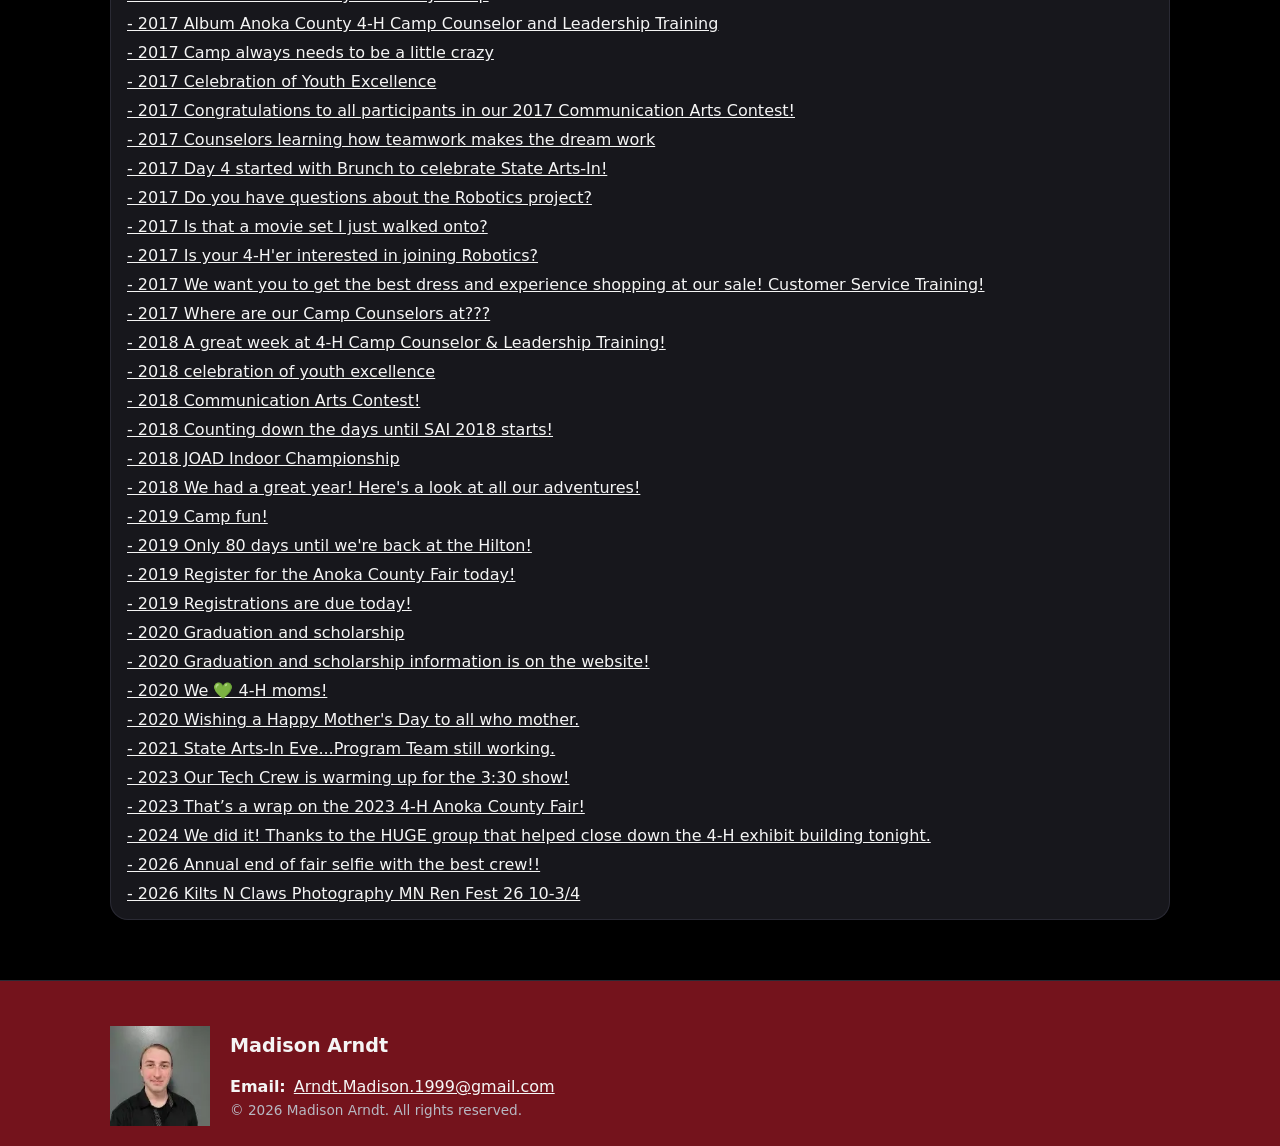
<file: Links.html>
<!doctype html>
<html lang="en">
<head>
	<meta charset="utf-8" />
	<meta name="viewport" content="width=device-width,initial-scale=1" />
	<meta name="description" content="Themadhood site" />
	<link rel="icon" data-site-favicon href="">
	<link rel="stylesheet" href="./assets/css/HeaderFooter.css" />
	<link rel="stylesheet" href="./assets/css/Links.css" />
	<title>Links</title>
</head>
<body data-page="links">

	<div id="shared-header"></div>

	<main>
		<div class="container" style="padding-top:0px">
			<div class="links-panel" style="margin-top:0px">
				<div class="links-body">
					<div class="grid" data-links-sections></div>
				</div>
			</div>
		</div>
	</main>

	<div id="shared-footer"></div>

	<script type="module" src="./assets/js/Links.js"></script>
</body>
</html>
</file>
<file: assets/css/HeaderFooter.css>
:root{
  --bg:#000000;
  --card:#171720;
  --text:#f1f1f3;
  --muted:#b8b8c7;
  --border:#2a2a38;
  --accent:#b11a25;
  --topbar-bg:#0f0f12;
  --footer-bg:#0f0f12;
  --link-color:#0f0f12;
  --button-bg:#0f0f12;
  --button-text:#0f0f12;
  --hero-overlay:#0f0f12;
}

html, body {
	height: 100%;
	margin: 0;
}

body {
	display: flex;
	flex-direction: column;
	min-height: 100vh;
}

main {
	flex: 1;
}


/*-------------- Header --------------*/
.card-link {text-decoration: underline;color: inherit;}
.card-link:hover {opacity: 0.8;}


.container{max-width:1100px;margin:0 auto;padding:20px;}
.topbar{
	position:fixed !important;
	top:0;
	width: 100%;
	z-index:1000;
	background:var(--topbar-bg);
	backdrop-filter: blur(10px);
	border-bottom:1px solid var(--border)
}
.topbar-inner{display:flex;align-items:center;gap:14px}

/*Branding*/
.brand{display:flex;align-items:center;gap:10px;text-decoration:none}
.brand img{
  width:40px;
  height:40px;
  border-radius:50%;
  object-fit:contain;
  border:none;
  background:none;
}
.brand .name{font-weight:700;letter-spacing:.2px}

/*Navigation*/
.nav{margin-left:auto;display:flex;gap:10px;flex-wrap:wrap}
.nav a{text-decoration:none;padding:8px 10px;border:1px solid transparent;border-radius:12px;color:var(--muted)}
.nav a:hover{border-color:var(--border);color:var(--text)}





/*-------------- Footer --------------*/
@media (max-width:700px){
  .footer-layout{
    flex-direction:column;
    text-align:center;
  }
}
.footer-layout{
  display:flex;
  align-items:center;
  gap:20px;
}

.footer-text{flex:1;}

.footer-logo{
  width:100px;
  height:100px;
  object-fit:contain;
}
.footer{
  border-top:1px solid var(--border);
  background:var(--topbar-bg);
  margin-top:40px;
  padding-top:25px;
}
.footer-text h4{
  margin:0 0 6px 0;
  font-size:1.2rem;
  font-weight:600;
  margin-bottom:20px;
}
.footer-text .small{
  color:var(--muted);
  font-size:0.85rem;
}
/*.footer h4{margin:0 0 10px 0;color:var(--text)}*/
.kv{display:flex;gap:8px;align-items:center;margin-bottom:6px}
.kv b{color:var(--text)}
/*.small{font-size:13px}*/


/* Force header logo to be circular + no box */
.brand img{
  border: 0 !important;
  background: transparent !important;
  border-radius: 50% !important;
  object-fit: contain !important;
}
</file>
<file: assets/css/Index.css>
:root{
  --bg:#000000;
  --card:#171720;
  --text:#f1f1f3;
  --muted:#b8b8c7;
  --border:#2a2a38;
  --accent:#b11a25;
  --topbar-bg:#0f0f12;
  --footer-bg:#0f0f12;
  --link-color:#0f0f12;
  --button-bg:#0f0f12;
  --button-text:#0f0f12;
  --hero-overlay:#0f0f12;
}


*{box-sizing:border-box}
body{
	margin:0;
	font-family:system-ui,-apple-system,Segoe UI,Roboto,Arial,sans-serif;
	background:var(--bg);
	color:var(--text);
	padding-top: var(--header-height, 0px);
	}
a{color:inherit}

/*-------------- Hero --------------*/
[data-hero-body] p{
  margin-bottom:12px;
}

.hero{
	position:relative;
}

.hero-headshot-link{
	position:absolute;
	right:30px;
	top:250px;
	transform:translateY(-50%);
	width:240px;
	height:240px;
	aspect-ratio:1 / 1;

	padding:0;
	margin:0;
	display:block;
	appearance:none;
	-webkit-appearance:none;
	background:var(--card);
	border:3px solid var(--border);
	border-radius:50%;
	overflow:hidden;
	cursor:pointer;
	z-index:2;
	line-height:0;
}

.hero-headshot{
	width:100%;
	height:100%;
	display:block;
	object-fit:cover;
	object-position:center;
	border-radius:50%;
}

.hero-content{
	padding:22px;
	padding-right:190px;
}

.img-modal{
	position:fixed;
	inset:0;
	background:rgba(0,0,0,0.92);
	display:flex;
	align-items:center;
	justify-content:center;
	z-index:9999;
}

.img-modal[hidden]{
	display:none;
}
/*
.img-modal-content{
	width:auto;
	height:auto;

	max-width:95vw;
	max-height:95vh;

	object-fit:contain;
	border-radius:12px;
}*/
.img-modal-content{
	width:100vw;
	height:100vh;
	object-fit:contain;
}

.img-modal-close{
	position:absolute;
	top:20px;
	right:20px;
	font-size:32px;
	background:none;
	border:none;
	color:white;
	cursor:pointer;
}

/*
45deg	bottom-left → top-right
135deg	top-left → bottom-right
180deg	top → bottom
90deg	left → right
*/
.hero{
	border:1px solid var(--border);
	border-radius:22px;
	overflow:hidden;
	background:linear-gradient(45deg, var(--card), color-mix(in srgb, var(--accent) 20%, var(--card)))
	}
.hero-bg{
  height:250px;
  background-size:cover;
  background-position:center 25%;
  background-repeat:no-repeat;
  border-bottom:1px solid var(--border);
}
.hero-content{padding:22px}
.hero h1{margin:0 0 10px 0;font-size:42px;line-height:1.05;white-space:pre-line}
.hero p{margin:0 0 10px 0;color:var(--muted);max-width:70ch}
.grid{display:grid;gap:14px}
.grid.cols-3{grid-template-columns:repeat(3,minmax(0,1fr))}
@media (max-width: 768px) {
	.hero-bg {
		height: 100px;
	}
	.hero-headshot-link{
		right:16px;
		top:100px;
		width:96px;
		height:96px;
	}

	.hero-content{
		padding-right:22px;
		padding-top:60px;
	}
}

/*-------------- About --------------*/
[data-about-body] p{
  margin-bottom:12px;
}
@media (max-width:900px){.grid.cols-3{grid-template-columns:1fr}}
.card{border:1px solid var(--border);border-radius:18px;padding:16px;background:var(--card)}
.card h1,.card h2,.card h3{margin:0 0 10px 0}
.card p{margin:0;color:var(--muted)}


/*-------------- Braches / serveces --------------*/
.branch-item{display:flex;gap:12px;align-items:flex-start}
.branch-item img{
  width:44px;
  height:44px;
  border-radius:50%;
  object-fit:contain;
  border:none;
  background:none;
}
.branch.clickable{
  cursor:pointer;
  transition:transform .15s ease, box-shadow .15s ease;
}

.branch.clickable:hover{
  transform:translateY(-2px);
  box-shadow:0 4px 12px rgba(0,0,0,.25);
</file>
<file: assets/css/BusinessCard.css>
:root{
	--bg:#000000;
	--card:#171720;
	--text:#f1f1f3;
	--muted:#b8b8c7;
	--border:#2a2a38;
	--accent:#b11a25;
}

*{box-sizing:border-box}
body{
	margin:0;
	font-family:system-ui,-apple-system,Segoe UI,Roboto,Arial,sans-serif;
	background:
		radial-gradient(circle at top, color-mix(in srgb, var(--accent) 18%, transparent), transparent 35%),
		var(--bg);
	color:var(--text);
	padding-top:var(--header-height, 0px);
}

a{color:inherit}

.business-card-wrap{
	min-height:calc(100vh - var(--header-height, 0px));
	display:flex;
	align-items:center;
	justify-content:center;
	padding-top:28px;
	padding-bottom:28px;
}

.business-card{
	position:relative;
	overflow:hidden;
	width:min(100%, 460px);
	padding:28px;
	border:1px solid var(--border);
	border-radius:28px;
	background:linear-gradient(180deg, color-mix(in srgb, var(--card) 94%, white 6%), var(--card));
	box-shadow:0 20px 40px rgba(0,0,0,.35);
	text-align:center;
}

.business-card-banner{
	position:absolute;
	top:0;
	left:0;
	width:100%;
	height:150px; /* CHANGE THIS to control banner height */
	background-size:cover;
	background-position:center 25%;
	background-repeat:no-repeat;
	border-bottom:1px solid var(--border);
	z-index:0;
}

.business-card-headshot{
	position:relative;
	z-index:1;
	width:132px;
	height:132px;
	display:block;
	margin:48px auto 18px auto; /* CHANGE THIS to move the headshot up/down against the banner */
	border-radius:50%;
	border:3px solid var(--border);
	object-fit:cover;
	object-position:center;
	background:transparent;
}

.eyebrow{
	margin:0 0 8px 0;
	color:var(--muted);
	font-size:.85rem;
	letter-spacing:.08em;
	text-transform:uppercase;
}

.business-card h1{
	margin:0;
	font-size:2.2rem;
	line-height:1.05;
}

.subtitle{
	margin:10px 0 0 0;
	font-size:1.05rem;
	color:var(--text);
}

.tagline{
	margin:14px 0 0 0;
	color:var(--muted);
	line-height:1.5;
}

.tagline p{
	margin:0 0 10px 0;
}

.action-list{
	margin-top:24px;
	display:grid;
	gap:12px;
}

.action-button{
	display:flex;
	align-items:center;
	justify-content:center;
	min-height:56px;
	padding:14px 18px;
	border:1px solid var(--border);
	border-radius:18px;
	background:color-mix(in srgb, var(--button-bg, var(--card)) 88%, white 12%);
	color:var(--button-text, var(--text));
	text-decoration:none;
	font-weight:600;
	transition:transform .15s ease, border-color .15s ease, box-shadow .15s ease;
}

.action-button:hover{
	transform:translateY(-2px);
	border-color:color-mix(in srgb, var(--accent) 35%, var(--border));
	box-shadow:0 10px 20px rgba(0,0,0,.25);
}

.meta-list{
	margin-top:22px;
	display:flex;
	flex-wrap:wrap;
	justify-content:center;
	gap:10px 14px;
	color:var(--muted);
	font-size:.95rem;
}

.meta-list a{
	text-decoration:none;
}

.meta-list a:hover{
	text-decoration:underline;
}

@media (max-width: 768px){
	.business-card-wrap{
		padding-top:18px;
		padding-bottom:18px;
	}

	.business-card{
		width:min(100%, 420px);
		padding:22px 18px;
		border-radius:24px;
	}

	.business-card-headshot{
		width:108px;
		height:108px;
		margin:42px auto 16px auto; /* CHANGE THIS if you also change the mobile banner height */
	}
	
	.business-card-banner{
		height:110px; /* CHANGE THIS for mobile banner height */
	}

	.business-card h1{
		font-size:1.9rem;
	}

	.subtitle{
		font-size:1rem;
	}

	.action-button{
		min-height:52px;
		border-radius:16px;
	}
}
/* Business card QR, matching Themadhood's design. */
.business-card-qr-section{
    margin-top:26px;
    padding-top:24px;
    border-top:1px solid var(--border);
    display:flex;
    flex-direction:column;
    align-items:center;
    gap:10px;
}
/* The outer 12px frame uses Settings.json > brand.colors.accent. */
.business-card-qr{
    background:var(--qr-accent,var(--accent));
    border-radius:16px;
    padding:12px;
    display:flex;
    align-items:center;
    justify-content:center;
    max-width:100%;
}
.business-card-qr svg{
    max-width:100%;
    height:auto;
    display:block;
    border-radius:4px;
}
.business-card-qr-caption{margin:0;color:var(--muted);font-size:.92rem}
.business-card-qr-link{font-size:.79rem;overflow-wrap:anywhere;color:var(--text)}
</file>
<file: assets/css/Links.css>
:root{
  --bg:#000000;
  --card:#171720;
  --text:#f1f1f3;
  --muted:#b8b8c7;
  --border:#2a2a38;
  --accent:#b11a25;
  --topbar-bg:#0f0f12;
  --footer-bg:#0f0f12;
  --link-color:#0f0f12;
  --button-bg:#0f0f12;
  --button-text:#0f0f12;
  --hero-overlay:#0f0f12;
  
}

*{box-sizing:border-box}
body{
	padding-top: 80px;
	margin:0;
	font-family:system-ui,-apple-system,Segoe UI,Roboto,Arial,sans-serif;
	background:var(--bg);
	color:var(--text);
	padding-top: var(--header-height, 0px);
	}
a{color:inherit}

/*-------------- Links --------------*/
.list{display:flex;flex-direction:column;gap:10px}
.badge{display:inline-block;margin-top:8px;color:var(--muted);font-size:13px}

/*-------------- Links Panel --------------*/
.links-panel{
	margin-top:14px;
}

.links-body{
  padding:16px;
  background:var(--card);
  border-left:1px solid var(--border);
  border-right:1px solid var(--border);
  border-bottom:1px solid var(--border);
  border-radius:0 0 18px 18px;
}

.links-body .grid{
  gap:14px;
}

.links-section-title{
	color:var(--accent);
}

.links-item{
	color:var(--link-color);
	text-decoration:underline;
}

.links-item-coming-soon{
	color: var(--muted);
	text-decoration: none;
	cursor: default;
	pointer-events: none;
}
</file>
